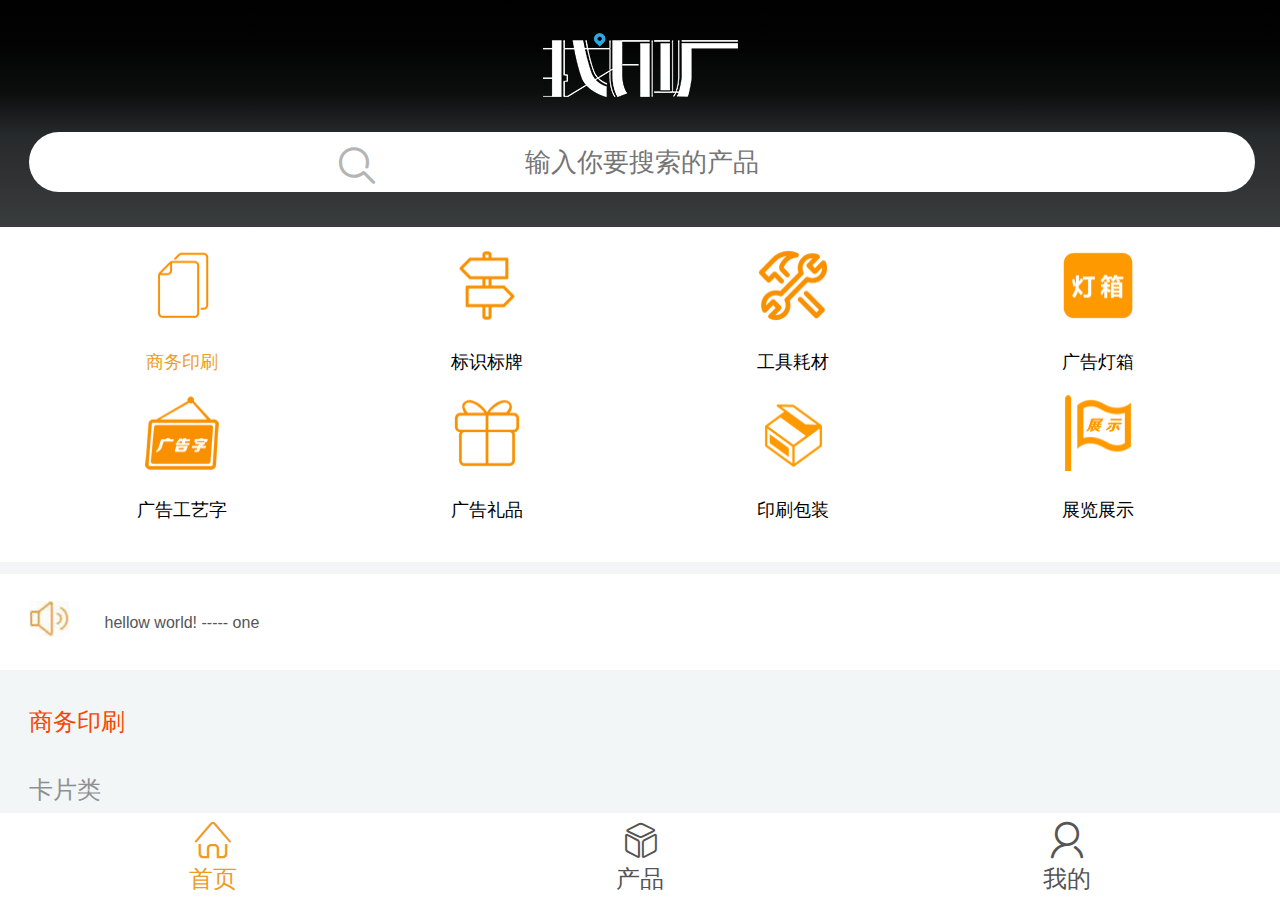
<file: mobile/YHS/index.html>
<!DOCTYPE HTML>
<html xmlns:th="http://www.thymeleaf.org">
    <head>
        <meta charset="UTF-8" />
        <meta name="viewport" content="width=device-width, user-scalable=no, initial-scale=1.0, maximum-scale=1.0, minimum-scale=1.0" />
        <meta http-equiv="X-UA-Compatible" content="ie=edge" />
        <meta name="renderer" content="webkit|ie-comp|ie-stand" />
        <title>印划算</title>
        <link rel="stylesheet" href="css/base.css" />
        <link rel="stylesheet" href="css/common.css" />
        <link rel="stylesheet" href="css/position.css" />
        <link rel="stylesheet" href="iconFont/yhsFont.css" />
        <link rel="stylesheet" href="css/index.css" />
        <script src="js/jquery-1.11.0.min.js" ></script>
        <script src="js/common.js" ></script>
        <script src="js/index.js" ></script>
    </head>
    <body>
        <div class="wrap">
            <!-- nav -->
            <nav class="bar bar-nav font-0 tableLayout">
                <a href="javascript:;" class="InlineBlock tab-item minColor-3">
                    <span class="Block yhs-font icon-index bar-nav-icon"></span>
                    <span class="Block tab-label font-24">首页</span>
                </a>
                <a href="javascript:;" class="InlineBlock tab-item">
                    <span class="Block yhs-font icon-h2 bar-nav-icon"></span>
                    <span class="Block tab-label font-24">产品</span>
                </a>
                <a href="javascript:;" class="InlineBlock tab-item">
                    <span class="Block yhs-font icon-my bar-nav-icon"></span>
                    <span class="Block tab-label font-24">我的</span>
                </a>
            </nav>
            <div class="content">
                <div class="">
                    <div class="yhs-header boxSizing">
                        <div class="yhs-logo boxSizing">
                            <img src="img/index/logo.png" alt="" />
                        </div>
                        <div class="yhs-serach">
                            <div class="posR">
                                <input type="text" placeholder="输入你要搜索的产品" class="font-26 " />
                                <code class="posA yhs-font icon-Magnifier"></code>
                            </div>
                        </div>
                    </div>
                    <div class="yhs-content">
                        <div class="yhsC-menu row yhs-c-div">
                            <ul>
                                <li>
                                    <a href="javascript:;">
                                        <div class="icon flex justCenter">
                                            <img src="img/index/icon1.png" alt="" />
                                        </div>
                                        <h6 class="publicName flex justCenter">商务印刷</h6>
                                    </a>
                                </li>
                                <li>
                                    <a href="javascript:;">
                                        <div class="icon flex justCenter">
                                            <img src="img/index/icon2.png" alt="" />
                                        </div>
                                        <h6 class="publicName flex justCenter">标识标牌</h6>
                                    </a>
                                </li>
                                <li>
                                    <a href="javascript:;">
                                        <div class="icon flex justCenter">
                                            <img src="img/index/icon3.png" alt="" />
                                        </div>
                                        <h6 class="publicName flex justCenter">工具耗材</h6>
                                    </a>
                                </li>
                                <li>
                                    <a href="javascript:;">
                                        <div class="icon flex justCenter">
                                            <img src="img/index/icon4.png" alt="" />
                                        </div>
                                        <h6 class="publicName flex justCenter">广告灯箱</h6>
                                    </a>
                                </li>
                                <li>
                                    <a href="javascript:;">
                                        <div class="icon flex justCenter">
                                            <img src="img/index/icon5.png" alt="" />
                                        </div>
                                        <h6 class="publicName flex justCenter">广告工艺字</h6>
                                    </a>
                                </li>
                                <li>
                                    <a href="javascript:;">
                                        <div class="icon flex justCenter">
                                            <img src="img/index/icon6.png" alt="" />
                                        </div>
                                        <h6 class="publicName flex justCenter">广告礼品</h6>
                                    </a>
                                </li>
                                <li>
                                    <a href="javascript:;">
                                        <div class="icon flex justCenter">
                                            <img src="img/index/icon7.png" alt="" />
                                        </div>
                                        <h6 class="publicName flex justCenter">印刷包装</h6>
                                    </a>
                                </li>
                                <li>
                                    <a href="javascript:;">
                                        <div class="icon flex justCenter">
                                            <img src="img/index/icon8.png" alt="" />
                                        </div>
                                        <h6 class="publicName flex justCenter">展览展示</h6>
                                    </a>
                                </li>
                            </ul>
                        </div>
                        <div class="yhsC-new row font0 yhs-c-div">
                            <span class="y-n-icon InlineBlock">
                                <img src="img/index/tz.jpg" alt="" />
                            </span>
                            <div class="y-n-textBox InlineBlock overflow " >
                                <p class="overflow text_o "><a href="javasript:;">hellow world!    -----   one</a></p>
                                <p class="overflow text_o "><a href="javasript:;">hellow world!    -----   two</a></p>
                                <p class="overflow text_o "><a href="javasript:;">hellow world!    -----   three</a></p>
                                <p class="overflow text_o "><a href="javasript:;">hellow world!    ------------------------------------------------------------------------------------------------------------------------   four</a></p>
                                <p class="overflow text_o "><a href="javasript:;">hellow world!    -----   five</a></p>    
                            </div>
                        </div>
                        <article>
                            <!-- 产品分类 -->
                            <div class="yhsC-class row yhs-c-div">
                                <h4 class="font-24 minColor-2" data-th-text="${category.name}">商务印刷</h4>
                            </div>
                            <dl class="public-row" data-th-each="category2 : ${category.childNodes}">
                                <dt>
                                    <h6 class="public-tittle"  data-th-text="${category2.name}">卡片类</h6>
                                <dd class="public-type" >
                                    <a href="screen.html" data-th-href="screen.html"
                                       data-th-each="product : ${category2.childNodes}" 
                                       data-th-text="${product.name}">铜板名片</a>
                                    
                                </dd>
                                </dt>
                            </dl>
                            <dl class="public-row" th:remove="all">
                                <dt>
                                    <h6 class="public-tittle">卡片类</h6>
                                <dd class="public-type">
                                    <a href="javascript:;">刮刮卡</a>
                                    <a href="javascript:;">异形卡</a>
                                    <a href="javascript:;">挪车卡</a>
                                    <a href="javascript:;">明信片</a>
                                    <a href="javascript:;">门票</a>
                                    <a href="javascript:;">吊牌</a>
                                </dd>
                                </dt>
                            </dl>
                            <dl class="public-row" th:remove="all">
                                <dt>
                                    <h6 class="public-tittle">PVC卡类</h6>
                                <dd class="public-type">
                                    <a href="javascript:;">会员卡</a>
                                    <a href="javascript:;">充值卡</a>
                                    <a href="javascript:;">磁条卡</a>
                                    <a href="javascript:;">人像卡</a>
                                    <a href="javascript:;">折弯卡</a>
                                    <a href="javascript:;">异形卡</a>
                                    <a href="javascript:;">拉丝卡</a>
                                    <a href="javascript:;">镭射卡</a>
                                </dd>
                                </dt>
                            </dl>
                            <dl class="public-row" th:remove="all">
                                <dt>
                                    <h6 class="public-tittle">标签/不干胶类</h6>
                                <dd class="public-type">
                                    <a href="javascript:;">常用不干胶</a>
                                    <a href="javascript:;">可移不干胶</a>
                                    <a href="javascript:;">艺术纸</a>
                                    <a href="javascript:;">特种纸</a>
                                    <a href="javascript:;">标签</a>
                                    <a href="javascript:;">透明胶带</a>
                                </dd>
                                </dt>
                            </dl>
                        </article>
                    </div>
                </div>
            </div>
        </div>
    </body>
</html>
</file>
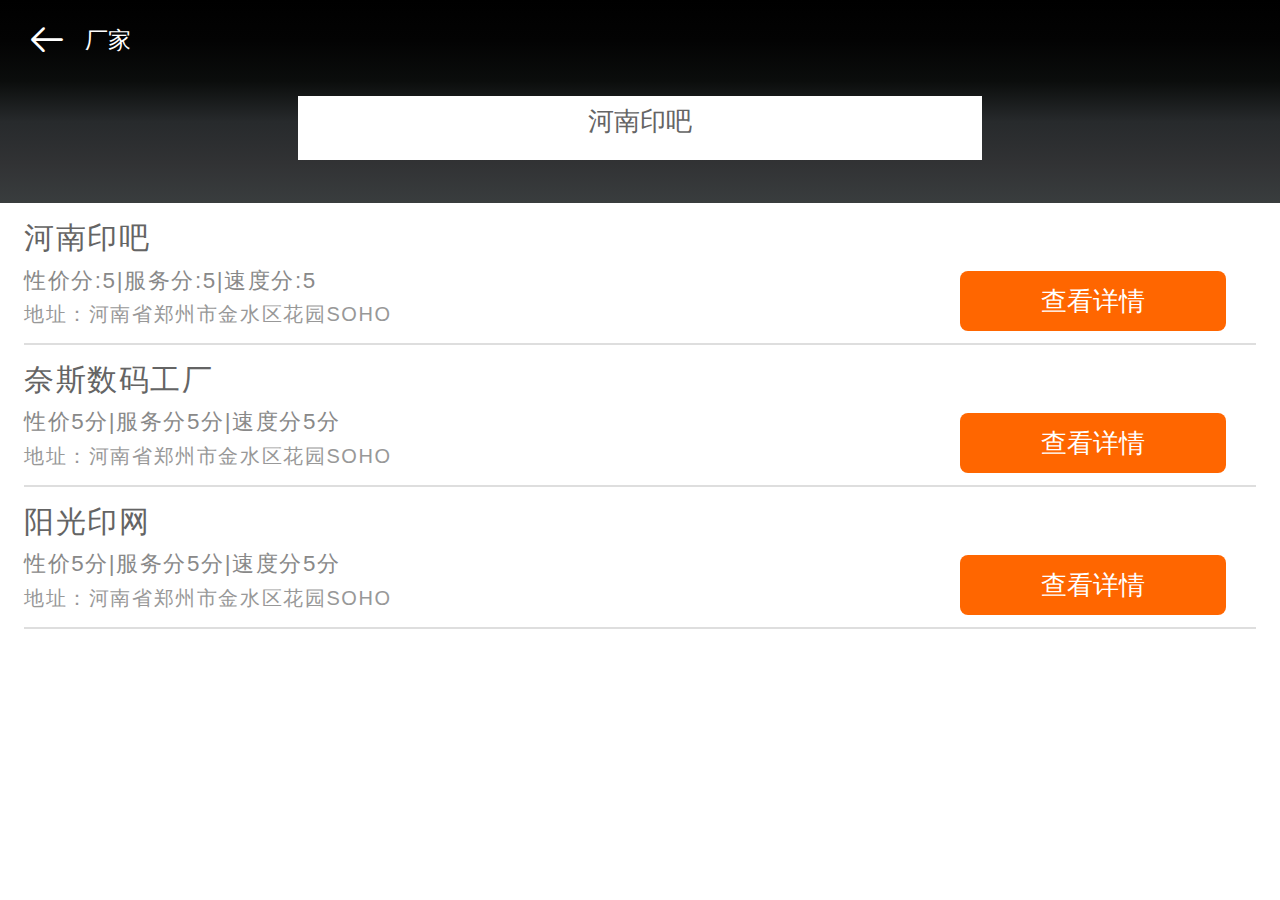
<file: mobile/YHS/Manufactor.html>
<!DOCTYPE html>
<html lang="en">
<head>
    <meta charset="UTF-8">
    <meta name="viewport" content="width=device-width, initial-scale=1.0">
    <meta http-equiv="X-UA-Compatible" content="ie=edge">
    <title>印划算厂家</title>
    <link rel="stylesheet" href="css/base.css">
    <link rel="stylesheet" href="css/common.css">
    <link rel="stylesheet" href="iconFont/yhsFont.css">
    <link rel="stylesheet" href="css/screen.css">
    <script src="js/jquery-1.11.0.min.js"></script>
    <script src="js/common.js"></script>
    <script src="js/screen.js"></script>
    <style>
        .yhs-logo {
            padding-bottom: .825rem;
        }
        .yhs-S-factory {
            padding:.3rem 0;
        }
    </style>
</head>
<body>
    <!-- serach -->
    <div class="yhs-header boxSizing Center">
        <div class="yhs-back fff TaLeft font-0">
            <a class="InlineBlock yhs-font icon-back fff" href="PlaceAnOrder.html"></a><h6 class="InlineBlock">厂家</h6>
        </div>
        <div class="companyName white Center InlineBlock">
            <h3 class="noWeight font-26 InlineMiddle text_o overflow InlineBlock">河南印吧</h3>
        </div>
    </div>
    <!-- select factory -->
    <div class="yhs-S-factory">
        <div class="yhs-s-f-wrap"></div>
        <div style="padding:0 .6rem;">
            <ul class="font-0 yhs-factoryList">
                <li>
                    <div class="InlineBlock yhs-f-Left">
                        <div class="factoryName"><h3>河南印吧</h3></div>
                        <div class="factoryScore">性价分:5|服务分:5|速度分:5</div>
                        <div class="factoryaddress">地址：河南省郑州市金水区花园SOHO</div>
                    </div>
                    <div class="InlineBlock yhs-f-Right">
                        <a href="javascript:;" class="goFactory minBackground-1">查看详情</a>
                    </div>
                </li>
                <li>
                    <div class="InlineBlock yhs-f-Left">
                        <div class="factoryName"><h3>奈斯数码工厂</h3></div>
                        <div class="factoryScore">性价5分|服务分5分|速度分5分</div>
                        <div class="factoryaddress">地址：河南省郑州市金水区花园SOHO</div>
                    </div>
                    <div class="InlineBlock yhs-f-Right">
                        <a href="javascript:;" class="goFactory minBackground-1">查看详情</a>
                    </div>
                </li>
                <li>
                    <div class="InlineBlock yhs-f-Left">
                        <div class="factoryName"><h3>阳光印网</h3></div>
                        <div class="factoryScore">性价5分|服务分5分|速度分5分</div>
                        <div class="factoryaddress">地址：河南省郑州市金水区花园SOHO</div>
                    </div>
                    <div class="InlineBlock yhs-f-Right">
                        <a href="javascript:;" class="goFactory minBackground-1">查看详情</a>
                    </div>
                </li>
            </ul>
        </div>
    </div>    
       
</body>
</html>
</file>
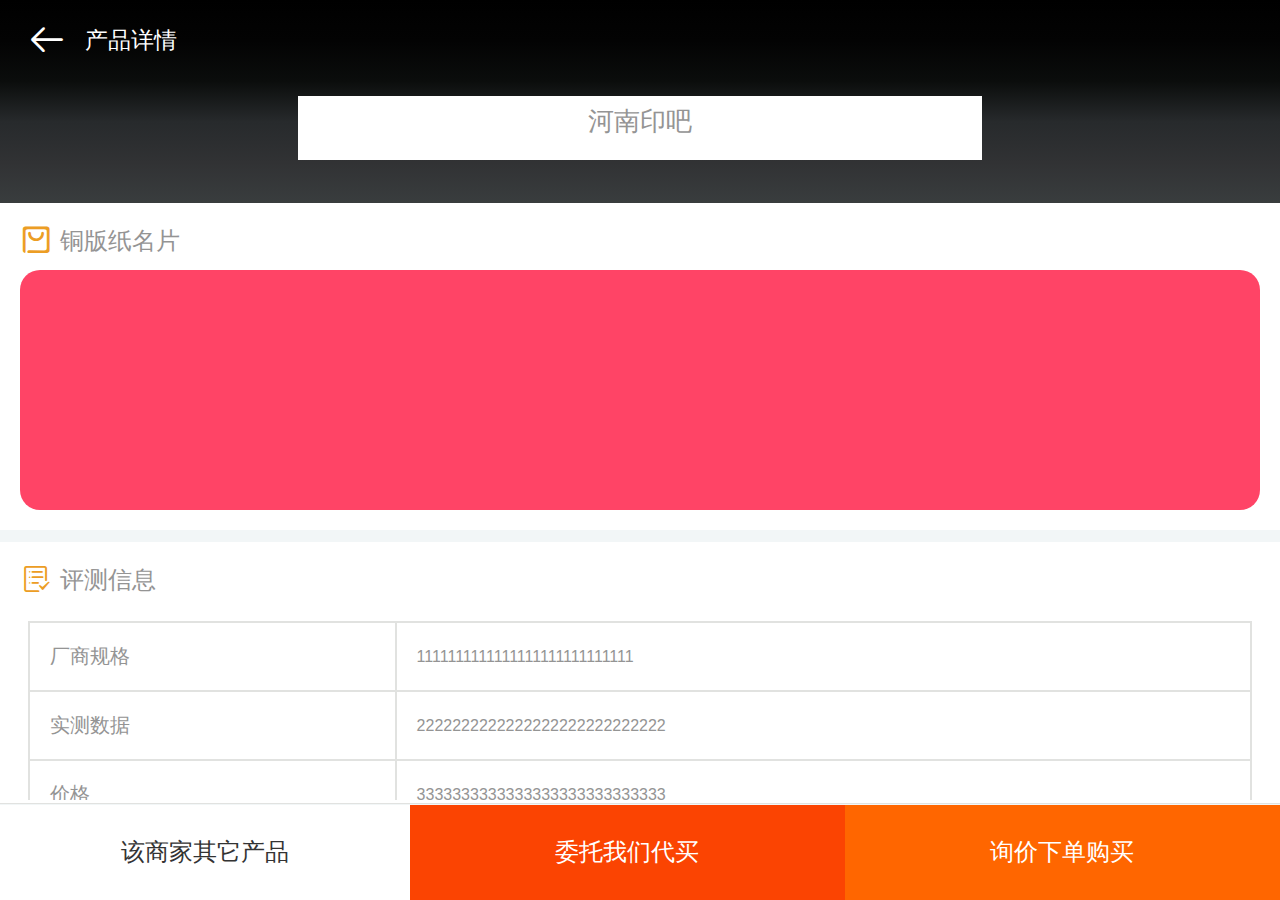
<file: mobile/YHS/PlaceAnOrder.html>
<!DOCTYPE html>
<html lang="en">
<head>
    <meta charset="UTF-8">
    <meta name="viewport" content="width=device-width, initial-scale=1.0">
    <meta http-equiv="X-UA-Compatible" content="ie=edge">
    <title>印划算下单</title>
    <link rel="stylesheet" href="css/base.css">
    <link rel="stylesheet" href="css/common.css">
    <link rel="stylesheet" href="css/position.css">
    <link rel="stylesheet" href="iconFont/yhsFont.css">
    <link rel="stylesheet" href="css/PlaceAnOrder.css">
    <script src="js/jquery-1.11.0.min.js"></script>
    <script src="js/common.js"></script>
    <script src="js/PlaceAnOrder.js"></script>
</head>
<body>
    <!-- bar -->
    <div class="bar bar-nav font-0 operation center">
        <a href="Manufactor.html" class="InlineBlock Cor333 font-24 white">该商家其它产品</a>
        <a href="javascript:;" class="InlineBlock fff font-24 minBackground-2 fff">委托我们代买</a>
        <a href="javascript:;" class="InlineBlock fff font-24 minBackground-1 fff">询价下单购买</a>
    </div>
    <div class="content">
        <div class="yhs-header boxSizing Center">
            <div class="yhs-back fff TaLeft font-0">
                <a class="InlineBlock yhs-font icon-back fff" href="screen.html"></a><h6 class="InlineBlock">产品详情</h6>
            </div>
            <div class="companyName white Center InlineBlock">
                <h3 class="noWeight font-26 InlineMiddle text_o overflow InlineBlock">河南印吧</h3>
            </div>
        </div>
        <div class="card">
            <div class="card-tittle font-0">
                <span class="InlineBlock yhs-font icon-MingPian icon minColor-3"></span>
                <h6 class="InlineBlock font-24">铜版纸名片</h6>
            </div>
            <div class="card-content font-0">
                <div class="public InlineBlock"></div>
            </div>
        </div>
        <div class="card">
            <div class="card-tittle font-0">
                <span class="InlineBlock yhs-font icon-PingCe icon minColor-3"></span>
                <h6 class="InlineBlock font-24">评测信息</h6>
            </div>
            <div class="card-content font-20">
                <div class="tableContent ">
                    <table style="width:100%;">
                        <tbody>
                            <tr>
                                <td>厂商规格</td>
                                <td>1111111111111111111111111111</td>
                            </tr>
                            <tr>
                                <td>实测数据</td>
                                <td>2222222222222222222222222222</td>
                            </tr>
                            <tr>
                                <td>价格</td>
                                <td>3333333333333333333333333333</td>
                            </tr>
                            <tr>
                                <td>数量误差</td>
                                <td>4444444444444444444444444444</td>
                            </tr>
                            <tr>
                                <td>出货周期</td>
                                <td>5555555555555555555555555555</td>
                            </tr>
                            <tr>
                                <td>后工工艺</td>
                                <td>6666666666666666666666666666</td>
                            </tr>
                            <tr>
                                <td>截稿时间</td>
                                <td>7777777777777777777777777777</td>
                            </tr>
                            <tr>
                                <td>售后服务</td>
                                <td>8888888888888888888888888888</td>
                            </tr>
                            <tr>
                                <td>其它</td>
                                <td>9999999999999999999999999999</td>
                            </tr>
                        </tbody>
                    </table>
                </div>
            </div>
        </div>
        <div class="card">
            <div class="card-tittle font-0">
                <span class="InlineBlock yhs-font icon-address icon minColor-3"></span>
                <h6 class="InlineBlock font-24">发货地</h6>
            </div>
            <div class="card-content font-22">
                <dl class="payment row">
                    <dt class="col-25">付款方式</dt>
                    <dd class="col-75 row font-0">
                        <span class="col-33"><a class="InlineBlock">预付款</a></span>
                        <span class="col-33"><a class="InlineBlock">货到付款</a></span>
                        <span class="col-33"><a class="InlineBlock">全款</a></span>
                    </dd>
                </dl>
            </div>
        </div>
        <div class="CompanyStaff">
            <div class="Cs_top Cor555 font-0 boxSizing">
                <div class="StaffName InlineBlock overflow">
                    <div class="haedrPointer InlineBlock">
                        <img src="img/PlaceAnOrder/Staff_hp.png" alt="" class="headerP">
                    </div>
                    <div class="C_name InlineBlock">
                        <h6 class="font-22">接单专员</h6>
                        <h6 class="font-22">张扬</h6>
                    </div>
                </div>
                <div class="StaffContact InlineBlock font-18">
                    <div class="C_phone">
                        <em class="yhs-font icon-phone"></em><span>13330330560</span>
                    </div>
                    <div class="C_QQ">
                        <em class="yhs-font icon-qq"></em><span>7654321</span>
                    </div>
                </div>
                <div class="ContactQRcode InlineBlock">
                    <img src="img/PlaceAnOrder/QRcode.png" alt="" class="QRcode InlineBlock">
                </div>
            </div>
            <div class="Cs_bottom">
                <div class="boxSizing font-24">公司详情</div>
            </div>
        </div>
    </div>
</body>
</html>
</file>
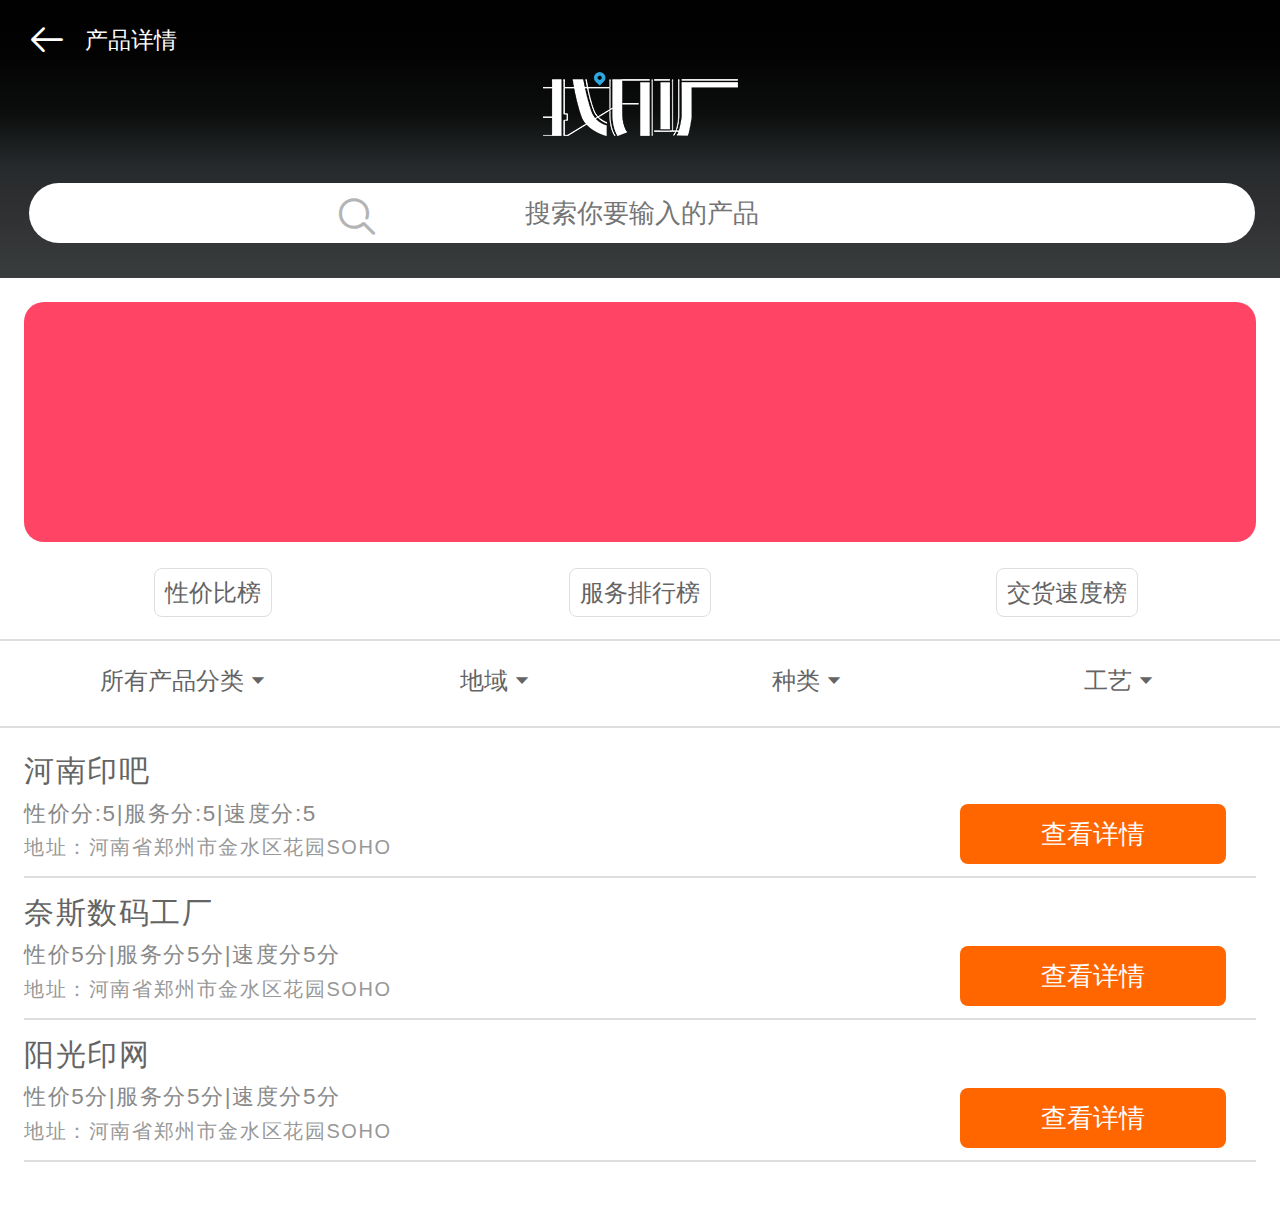
<file: mobile/YHS/screen.html>
<!DOCTYPE html>
<html lang="en">
<head>
    <meta charset="UTF-8">
    <meta name="viewport" content="width=device-width, initial-scale=1.0">
    <meta http-equiv="X-UA-Compatible" content="ie=edge">
    <title>印划算筛选厂家</title>
    <link rel="stylesheet" href="css/base.css">
    <link rel="stylesheet" href="css/common.css">
    <link rel="stylesheet" href="iconFont/yhsFont.css">
    <link rel="stylesheet" href="css/screen.css">
    <script src="js/jquery-1.11.0.min.js"></script>
    <script src="js/common.js"></script>
    <script src="js/screen.js"></script>
</head>
<body>
    <!-- serach -->
    <div class="yhs-header boxSizing">
        <div class="yhs-back fff TaLeft font-0">
            <a class="InlineBlock yhs-font icon-back fff" href="index.html"></a><h6 class="InlineBlock">产品详情</h6>
        </div>
        <div class="yhs-logo boxSizing">
            <img src="img/index/logo.png" alt="">
        </div>
        <div class="yhs-serach">
            <div href="javascript:;" class="posR">
                <input type="text" placeholder="搜索你要输入的产品" class="font-26 ">
                <code class="posA yhs-font icon-Magnifier"></code>
            </div>
        </div>
    </div>
    <div class="yhs-S-public boxSizing pad-06">
        <div class="publicPic"></div>
    </div>
    <!-- 筛选 -->
    <div class="yhs-S-filter">
        <div class="yhs-S-f-synthesize tableLayout">
            <span class="tabLayWidth-1 tab-item InlineBlock"><em class="btn">性价比榜</em></span>
            <span class="tabLayWidth-1 tab-item InlineBlock"><em class="btn">服务排行榜</em></span>
            <span class="tabLayWidth-1 tab-item InlineBlock"><em class="btn">交货速度榜</em></span>
        </div>
        <div class="yhs-S-f-classify posR">
            <!-- 筛选 -->
            <ul class="tableLayout y-s-f-c">
                <li class="tabLayWidth-1 tab-item InlineBlock">
                    <span>
                        所有产品分类<b class="yhs-font icon-jiantou"></b>
                    </span>
                </li>
                <li class="tabLayWidth-1 tab-item InlineBlock">
                    <span>
                        地域<b class="yhs-font icon-jiantou"></b>
                    </span>
                </li>
                <li class="tabLayWidth-1 tab-item InlineBlock">
                    <span>
                        种类<b class="yhs-font icon-jiantou"></b>
                    </span>
                </li>
                <li class="tabLayWidth-1 tab-item InlineBlock">
                    <span>
                        工艺<b class="yhs-font icon-jiantou"></b>
                    </span>
                </li>
            </ul>
            <!-- show -->
            <div class="yhs-S-f-c-show posA boxSizing">
               
            </div>
        </div>
    </div>
    <!-- select factory -->
    <div class="yhs-S-factory">
        <div class="yhs-s-f-wrap"></div>
        <div style="padding:0 .6rem;">
            <ul class="font-0 yhs-factoryList">
                <li>
                    <div class="InlineBlock yhs-f-Left">
                        <div class="factoryName"><h3>河南印吧</h3></div>
                        <div class="factoryScore">性价分:5|服务分:5|速度分:5</div>
                        <div class="factoryaddress">地址：河南省郑州市金水区花园SOHO</div>
                    </div>
                    <div class="InlineBlock yhs-f-Right">
                        <a href="PlaceAnOrder.html" class="goFactory minBackground-1">查看详情</a>
                    </div>
                </li>
                <li>
                    <div class="InlineBlock yhs-f-Left">
                        <div class="factoryName"><h3>奈斯数码工厂</h3></div>
                        <div class="factoryScore">性价5分|服务分5分|速度分5分</div>
                        <div class="factoryaddress">地址：河南省郑州市金水区花园SOHO</div>
                    </div>
                    <div class="InlineBlock yhs-f-Right">
                        <a href="PlaceAnOrder.html" class="goFactory minBackground-1">查看详情</a>
                    </div>
                </li>
                <li>
                    <div class="InlineBlock yhs-f-Left">
                        <div class="factoryName"><h3>阳光印网</h3></div>
                        <div class="factoryScore">性价5分|服务分5分|速度分5分</div>
                        <div class="factoryaddress">地址：河南省郑州市金水区花园SOHO</div>
                    </div>
                    <div class="InlineBlock yhs-f-Right">
                        <a href="PlaceAnOrder.html" class="goFactory minBackground-1">查看详情</a>
                    </div>
                </li>
            </ul>
        </div>
    </div>    
       
</body>
</html>
</file>
<file: mobile/YHS/css/base.css>
html,body,div,span,iframe,h1,h2,h3,h4,h5,h6,p,pre,a,em,font,img,small,strong,b,u,i,s,dl,dt,dd,ol,ul,li,
fieldset,form,label{padding:0px; margin:0px;line-height:normal;}
/* 禁用iPhone中Safari的字号自动调整 */
html{
    -webkit-text-size-adjust: none;
    font-family: "微软雅黑", Helvetica, Arial, sans-serif;
    background: #f2f6f7; color: #646464;
    overflow-y: scroll; overflow-x: hidden;
    *overflow-y: auto !important;
}
body{
    height:auto;
}
/* 设置HTML5元素为块 */
article, aside, details, figcaption, figure, footer, header, hgroup, menu, nav, section { display: block; }
/* 设置图片视频等自适应调整 */
img{max-width: 100%; height: auto; width: auto\9;border:0 none; /* ie8 */}
.video embed, .video object, .video iframe { width: 100%; height: auto; }
/* 公共库 */
input[type=text]{
    text-align:center;
}
input{
    outline:none;  
    border:0px; 
}
table{
    border-collapse:collapse;
    border-spacing:0;
    margin:0;
    padding:0;
}
a { text-decoration: none !important; cursor: pointer; }
li { list-style: none; }
a { text-decoration: none; color: #555; }
a:hover { text-decoration: none ; }
a:focus{text-decoration:none ;color:#555;}
a img { border: none;}
a > img { vertical-align: bottom; }
.white{
    background: #fff;
}
.fff{
    color: #fff;
}
.Cor333{
    color:#333;
}
.Cor555{
    color: #555
}
.minColor-1{
    color: #ff6600;
}
.minColor-2{
    color:#fb4402;
}
.minColor-3{
    color: #ec9d24 !important;
}
.minBackground-1{
    background: #ff6600;
}
.minBackground-2{
    background: #fb4402;
}
.minBackground-3{
    background: #ec9d24;
}

.posFixed{
    position: fixed;
}
.posR{
    position: relative;
}
.posA{
    position: absolute;
}
.fl { float: left; }
.fr { float: right; }
.AfterClear{
    content:'';
    display:block;
    height:0;
    clear:both;
}
.InlineBlock{
    display:inline-block;
    vertical-align:middle;
}
.Block{
    display: block;
}
.None{
    display: none;
}
.boxSizing{
    box-sizing: border-box;
    -webkit-box-sizing: border-box;
    -moz-box-sizing: border-box;
    -o-box-sizing: border-box;
}
h1,h2,h3,h4,h5,h6{
    font-weight: normal;
}
.font-0{
    font-size: 0;
}
.font-16{
    font-size: .4rem;
}
.font-18{
    font-size: .45rem;
}
.font-20{
    font-size: .5rem;
}
.font-22{
    font-size: .55rem;
}
.font-24{
    font-size: .6rem;
}
.font-26{
    font-size: .65rem;
}
.noWeight{
    font-weight: normal;
}
</file>
<file: mobile/YHS/css/common.css>
.dsinlineFlex{
    display: inline-flex;
}
.yhs-header{
    width: 100%;
    background:-webkit-linear-gradient(to bottom,#000000,#030303,#0b0d0c,#272a2c,#313234,#393d3e);
    background:linear-gradient(to bottom,#000000,#030303,#0b0d0c,#272a2c,#313234,#393d3e);
    padding: 0 .725rem .18rem .725rem;
}
.yhs-logo{
    width: 100%;
    min-height: .825rem;
    padding: .3rem .825rem;
    font-size: .5rem;
    color: #fff;
    text-align: center;
}
.yhs-logo img{
    width:4.875rem;
    height:1.6rem;
}
.serach{
    background-color: #fff;
}
.yhs-serach{
    height: 1.45rem;
    width: 100%;
    border-radius: .75rem;
    -webkit-border-radius: .75rem;
    -moz-border-radiue:.75rem;
    -o-border-radiue:.75rem;
    padding: .75rem 0;
    
}
.yhs-serach div{
    display: inline-block;
    width: inherit;
}
.yhs-serach input{
    width: 100%;
    height:1.45rem;
    border-radius: 1rem;
}
code.icon-Magnifier{
    font-size: 1.1rem;
    top:15%;
    left:25%;
    color: #b4b4b4
}
.bar-nav~.content{
    top: 0;
    bottom:2.2rem;
}
.yhs-content>div{
    padding: 0 .725rem;
    background: #fff;
    box-sizing: border-box;
    -webkit-box-sizing:border-box;
    width: 100%;
}
/* button */
.btn{
    padding: .25rem;
    border:1px solid #dedede;
    border-radius: 0.2rem;
    -webkit-border-radius: 0.2rem;
    cursor: pointer;
}
.default-btn{
    background: #f2f2f2;
}
/* table-layout 自适应宽度大小 */
.tableLayout{
    table-layout: fixed;
}
.tabLayWidth-1{
    width:1%;
}
.tab-item{
    display: table-cell;
    text-align: center;
    width:1%;
    height: 2.2rem;
}
.bar-nav-icon{
    font-size: 1.05rem !important;
}
/* middle 居中 */
.InlineMiddle{
    display: inline-block;
    vertical-align: middle;
}
.Center{
    text-align: center;
}
/* 左对齐 */
.TaLeft{
    text-align: left;
}
/* 右对齐 */
.TaRight{
    text-align: right;
}
/* text-overflower */
.overflow{
    overflow: hidden;
}
.text_o{
    white-space: nowrap;
    text-overflow: ellipsis;
}
/* padding */
.pad-LR{
    padding-left:0.725rem;
    padding-right:0.725rem;
    box-sizing: border-box;
    -webkit-box-sizing:border-box;
}
.pad-06{
    padding: 0.6rem;
}

/* back */
.yhs-back{
    padding-top: .5rem;
}
a.icon-back{
    font-size: .9rem;
    padding-right:.5rem;
}
span.icon-back:hover{
    color: #f39d1f;
}
.yhs-back h6{
    font-size: .58rem;
}
/* companyName */
.companyName {
    width: 56%;
    height: 1.6rem;
    margin: .9rem 0;
}
/* card */
.card{
    width:100%;
    background: white;
    border-bottom:.3rem solid #f2f6f7;
    padding: .5rem;
    box-sizing: border-box;
    -webkit-box-sizing:border-box;
}
.card-tittle{
    padding-bottom: .3rem;
}
.card-tittle .icon{
    padding-right: .2rem;
}
.card-content{
    text-align: center;
}
/* 100% */
.row{
    width:100%;
    overflow: hidden;/*parent clear both*/
}
.row>[class*=col-], .row>[class*=tablet-] {
    box-sizing: border-box;
    float: left;
}
.col-25{
    width: 25%;
}
.col-20{
    width:20%;
}
.col-33{
    width:33%;
}
.col-50{
    width:50%;
}
.col-75{
    width:75%;
}
.col-80{
    width:80%;
}
</file>
<file: mobile/YHS/css/position.css>
/* flex */
.flex{
    display: flex;
    display: -webkit-flex;
}
/* chuizhi */
.justCenter{
    justify-content: center;
}
/* justBetween */
.justBetween{
    justify-content:space-between;
}
/* zuoyou */
.align-items{
    align-items:center;
}
.row{
    margin-bottom: .3rem;
}
/* nav-bar */
.content{
    position: absolute;
    top: 0;
    right: 0;
    bottom: 0;
    left: 0;
    overflow: auto;
    -webkit-overflow-scrolling: touch;
}
.content-padded{
    margin:.5rem;
}
.bar-nav~.content{
    top:2.2rem;
}
.bar-tab~.content{
    bottom:2.2rem;
}
.bar{
    position: absolute;
    z-index: 10;
    right: 0;
    left: 0;
    z-index: 10;
    height: 2.2rem;
    padding-right: 0.5rem;
    padding-left: 0.5rem;
    background-color: #fff;
    -webkit-backface-visibility: hidden;
    backface-visibility: hidden;
}
.bar:before{
    content: '';
    position: absolute;
    left: 0;
    bottom: 0;
    right: auto;
    top: auto;
    height: 1px;
    width: 100%;
    background-color: #fff;
    display: block;
    z-index: 15;
    -webkit-transform-origin: 50% 100%;
    transform-origin: 50% 100%;
}
.bar-nav{
    bottom: 0;
    padding: 0;
    width: 100%;
}
.bar-nav:before{
    content: '';
    position: absolute;
    left:0;
    top:0;
    background: #f2f6f7;
    display: block;
    z-index: 15;
}
.bar-tab{
    top:0;
    width:100%;
}
</file>
<file: mobile/YHS/iconFont/yhsFont.css>
@font-face {font-family: "yhs-font";
  src: url('iconfont.eot?t=1515729721007'); /* IE9*/
  src: url('iconfont.eot?t=1515729721007#iefix') format('embedded-opentype'), /* IE6-IE8 */
  url('[data-uri]') format('woff'),
  url('iconfont.ttf?t=1515729721007') format('truetype'), /* chrome, firefox, opera, Safari, Android, iOS 4.2+*/
  url('iconfont.svg?t=1515729721007#iconfont') format('svg'); /* iOS 4.1- */
}

.yhs-font {
  font-family:"yhs-font" !important;
  font-size:.8rem;
  font-style:normal;
  -webkit-font-smoothing: antialiased;
  -moz-osx-font-smoothing: grayscale;
}

.icon-phone:before { content: "\e683"; }

.icon-back:before { content: "\e66c"; }

.icon-address:before { content: "\e95a"; }

.icon-qq:before { content: "\e6be"; }

.icon-Magnifier:before { content: "\e600"; }

.icon-PingCe:before { content: "\e602"; }

.icon-index:before { content: "\e64d"; }

.icon-MingPian:before { content: "\e80a"; }

.icon-my:before { content: "\e605"; }

.icon-jiantou:before { content: "\e601"; }

.icon-h2:before { content: "\e786"; }
</file>
<file: mobile/YHS/css/index.css>
.yhs-logo{
    padding-top: .825rem;
    padding-bottom: 0;
}
.bar-nav~.content {
    top: 0;
}
.yhsC-menu{
    background: #fff;
    box-sizing: border-box;
    -webkit-box-sizing:border-box;
    padding:.5rem 0.725rem !important;
    
}
.yhsC-menu ul{
    display: flex;
    display:-webkit-flex;
    flex-wrap:wrap;
}
.yhsC-menu li {
    width:25%;
    padding-bottom: .5rem;
}
.yhsC-menu h6.publicName{
    font-size:.45rem;
    font-weight: normal;
    padding-top: .65rem;
    color: #000000;
}
.icon img{
    width: 1.85rem;
    height:1.93rem;
}
.yhsC-new{
    padding:.6rem 0.725rem !important;
    background: #fff;
}
.y-n-icon{
    width: 1rem;
    padding-right:2%;
}
.y-n-textBox{
    width: 86%;
    font-size: .4rem;
    color: #000;
    height: .6rem;
    line-height: .6rem;
}
.y-n-textBox p{
    line-height: .6rem;
}
.yhsC-class{
    padding: .6rem 0.725rem !important;
}
.public-row{
    background: #fff;
    margin-bottom: .3rem;
}
.public-tittle{
    font-size: .6rem;
    color: #8f8f8f;
    font-weight: normal;
    background: #f2f6f7;
    padding: 0 0.725rem;
    padding-bottom: .3rem;
}
.public-type{
    font-size: .7rem;
    color: #000;
    padding: 0.25rem 0.725rem;
    display: flex;
    flex-wrap: wrap;
}
.public-type a{
    color: #000;
    display: inline-block;
    width: 25%;
    font-size: .6rem;
    padding: 0 .25rem;
    box-sizing: border-box;
    -webkit-box-sizng:border-box;
    line-height: 1.2rem;
}
</file>
<file: mobile/YHS/css/screen.css>
em{
    font-style: normal;
}
html{
    background: #fff;
}
.publicPic{
    width:100%;
    height:6rem;
    border-radius: 0.5rem;
    -webkit-border-radius:0.5rem;
    background: #ff4466;
}
.yhs-S-f-synthesize span{
    font-size: .6rem;
}
.yhs-S-f-synthesize .tab-item{
    height: 1.325rem;
}
.yhs-S-f-classify{
    padding:.5rem  0; 
    border-top:2px solid #dedede;
    border-bottom:2px solid #dedede;
    margin: .5rem 0;
}
.y-s-f-c{
    padding: 0 .4rem;   
}
.yhs-S-f-classify .tab-item{
    height: auto;
}
.y-s-f-c span{
    font-size: .6rem;
    position: relative;
    top:-.2rem;
    cursor: pointer;
}
.yhs-S-f-classify .yhs-font{
    font-size: .9rem;
    position: absolute;
    right: -.8rem;
    top: 50%;
    transform: translateY(-50%);
}
.yhs-S-f-c-show{
    top:2.356rem;
    width:100%;
    background: white;
    padding:.25rem .5rem;
    color: #202020;
}
.yhs-S-f-c-show li{
    width: 33.333%;
    display: inline-block;
    text-align: center;
    font-size: .6rem;
    margin:.35rem 0;
}
.btnSzie{
    width: 4.95rem;
    height: 1.4rem;
    display: inline-block;
    padding: 0;
    line-height: 1.4rem;
    border-radius: .15rem;
}
/* 选择厂家 */
.yhs-S-factory{
    padding-bottom: 1rem;
}
.yhs-s-f-wrap>div.pad-06{
    padding: 0 .6rem;
}
.yhs-factoryList li{
    border-bottom:2px solid #dedede;
    margin-bottom:.3rem;
    padding-bottom: .3rem;
}
.yhs-f-Left{
    width:76%;
}
.yhs-f-Left>div{
    padding: .07rem 0;
    letter-spacing: .04rem
}
.yhs-f-Right{
    width:24%;
}
.factoryName{
    font-size: .65rem;
}
.factoryScore{
    font-size: .56rem;
    color: #898989;
}
.factoryaddress{
    font-size: .5rem;
    color: #989898;
}
.yhs-f-Right{
    vertical-align: bottom;
}
.goFactory{
    display: block;
    border-radius: .2rem;
    color: white;
    font-size: .65rem;
    text-align: center;
    line-height: 1.5rem;
    width: 90%;
}
</file>
<file: mobile/YHS/css/PlaceAnOrder.css>
html{
    background: white;
    color: #949494;
}
.bar-nav~.content{
    top: 0;
    bottom: 2.5rem;
}
.companyName{
    width: 56%;
    height:1.6rem;
    margin: .9rem 0;
}
.companyName h3{
    width:100%;
}
.tableContent {
    padding: .3rem .2rem;
}
.card-content .public{
    width: 100%;
    height: 6rem;
    border-radius: 0.5rem;
    -webkit-border-radius: 0.5rem;
    background: #ff4466;
}
table{
    border:2px solid #e1e2e0;
    border-bottom: 0;
}
.tableContent td{
    border-bottom: 2px solid #e1e2e0; 
    padding: .5rem;
    text-align: left;
}
.tableContent tbody tr td:nth-child(1){
    border-right: 2px solid #e1e2e0;
    width: 30%;
}
.tableContent tbody tr td:nth-child(2){
    font-size: .4rem;
    width: 70%;
    word-break: break-all;
}
.card-content .payment{
    border-top:0.05rem dashed #e1e2e0;
    padding-top: .45rem;
    margin-bottom: 0;
}
.payment dt{
    line-height: 1rem;
}
.payment dd a{
    font-size: .55rem;
    width: 3.5rem;
    line-height: 1rem;
    background: #f2f6f7;
}
.CompanyStaff{
    /* padding: 0 .5rem; */
}
.CompanyStaff .Cs_top{
    padding: .4rem 0.5% .4rem 0.5%;
    border-bottom: 2px solid #c2c4c6;
}
.headerP{
    width:2.375rem;
    height: 2.375rem;
    padding-left: .25rem;
    padding-right: .5rem;
}
.StaffName{
    width: 38%;
}
.StaffContact{
    width: 38%;
}
.ContactQRcode{
    width: 24%
}
.C_phone>em,.C_QQ>em{
    padding: 0 .6rem;
}
.QRcode{
    width:2.75rem;
    height:2.75rem;
}
.ContactQRcode{
    text-align: center
}
.Cs_bottom div{
    width: 100%;
    height:5.75rem;
    background: #f2f6f7;
    padding: .4rem .5rem;
    color: #555;
}
.operation{
    height: 2.4rem;
    width: 100%;
    border-top:1px solid #e1e2e0;
}
.operation>a{
    height: 100%;
    text-align: center;
    line-height: 2.4rem;
}
.operation>a:nth-child(1){
    width:32%;
}
.operation>a:nth-child(2){
    width:34%;
}
.operation>a:nth-child(3){
    width:34%;
}
</file>
